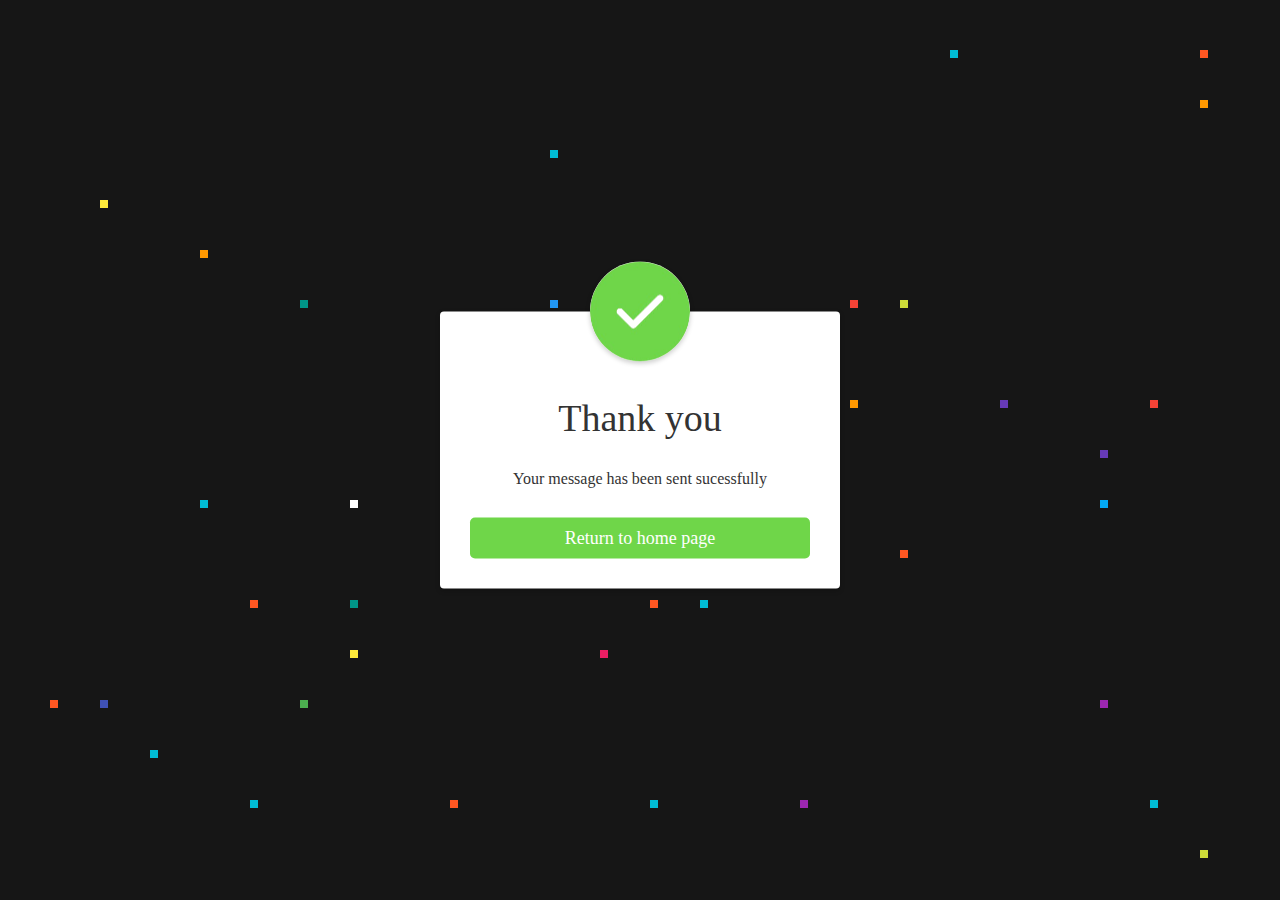
<file: thank_you.html>
<!DOCTYPE html>
<html lang="en">
<head>
    <meta charset="UTF-8">
    <meta name="viewport" content="width=device-width, initial-scale=1.0">
    <title>Thank You</title>

    <style>
        *{
            margin: 0;
            padding: 0;
            box-sizing: border-box;
            text-decoration: none;
        }
        body{
            height: 100vh;
            background: #161616;

        }
        .stars-01{
            content: "";
            position: absolute;
            width: 8px;
            height: 8px;
            box-shadow: 100px 200px #FFEB3B, 200px 250px #FF9800, 200px 500px #00BCD4, 300px 300px #009688,
              550px 150px #00BCD4, 550px 300px #2196F3, 350px 500px #FFF, 1750px 150px #00BCD4,
              1000px 400px #673AB7, 650px 450px #03A9F4, 1200px 50px #FF5722, 1100px 450px #673AB7,
              950px 50px #00BCD4, 1100px 500px #03A9F4, 850px 400px #FF9800, 850px 300px #F44336,
              1200px 100px #FF9800, 900px 300px #CDDC39, 1150px 400px #F44336, 1650px 900px #00BCD4,
              650px 600px #FF5722, 350px 600px #009688, 600px 650px #E91E63, 150px 750px #00BCD4,
              1750px 450px #FF5722, 250px 800px #00BCD4, 1800px 1150px #FF9800, 450px 1450px #FF5722,
              1150px 800px #00BCD4, 100px 700px #3F51B5, 350px 650px #FFEB3B, 250px 600px #FF5722,
              1850px 700px #CDDC39, 1650px 600px #FFEB3B, 450px 1050px #673AB7, 1550px 500px #F44336,
              150px 1400px #8BC34A, 800px 800px #9C27B0, 1250px 1950px #9C27B0, 100px 1700px #8BC34A,
              1150px 1350px #E91E63, 1700px 50px #FFF, 1750px 500px #F44336, 300px 1100px #CDDC39,
              350px 1650px #009688, 1700px 1200px #F44336, 450px 800px #FF5722, 2000px 500px #8BC34A,
              350px 1600px #F44336, 1350px 1350px #673AB7, 1100px 1750px #3F51B5, 150px 950px #FFEB3B,
              1600px 1700px #2196F3, 400px 1000px #FF9800, 650px 1050px #4CAF50, 2000px 1650px #00BCD4,
              1100px 700px #9C27B0, 1350px 600px #F44336, 600px 1900px #CDDC39, 1500px 600px #9E9E9E,
              20px 1350px #8BC34A, 850px 1800px #E91E63, 450px 1150px #2196F3, 50px 700px #FF5722,
              100px 1400px #F44336, 1000px 1700px #9C27B0, 250px 600px #FF5722, 1200px 850px #CDDC39,
              1750px 20px #673AB7, 100px 1550px #FFEB3B, 1200px 1650px #3F51B5, 1500px 700px #2196F3,
              1800px 600px #03A9F4, 650px 800px #00BCD4, 700px 600px #00BCD4, 1100px 1350px #F44336,
              900px 550px #FF5722, 1600px 800px #2196F3, 1000px 1100px #F44336, 1650px 1350px #FF5722,
              750px 1050px #FFC107, 1750px 800px #CDDC39, 600px 1650px #F44336, 150px 1550px #673AB7,
              250px 1800px #FFF, 1100px 1700px #FFC107, 800px 1500px #3F51B5, 1100px 1200px #FF5722,
              1450px 1600px #CDDC39, 150px 1400px #FFF, 1200px 1450px #03A9F4, 1800px 1050px #FFF,
              1250px 1300px #CDDC39, 1000px 1000px #4CAF50, 300px 700px #4CAF50, 100px 1250px #9C27B0,
              700px 1750px #00BCD4, 1950px 250px #FFF, 1550px 700px #F44336;
              animation: starsUp 10s linear infinite;
            }

            .stars-02{
            content: "";
            position: absolute;
            width: 6px;
            height: 6px;
            box-shadow: 100px 200px #FFEB3B, 200px 250px #FF9800, 200px 500px #00BCD4, 300px 300px #009688,
                        550px 150px #00BCD4, 550px 300px #2196F3, 350px 500px #FFF, 1750px 150px #00BCD4,
                        1000px 400px #673AB7, 650px 450px #03A9F4, 1200px 50px #FF5722, 1100px 450px #673AB7,
                        950px 50px #00BCD4, 1100px 500px #03A9F4, 850px 400px #FF9800, 850px 300px #F44336,
                        1200px 100px #FF9800, 900px 300px #CDDC39, 1150px 400px #F44336, 1650px 900px #00BCD4,
                        650px 600px #FF5722, 350px 600px #009688, 600px 650px #E91E63, 150px 750px #00BCD4,
                        1750px 450px #FF5722, 250px 800px #00BCD4, 1800px 1150px #FF9800, 450px 1450px #FF5722,
                        1150px 800px #00BCD4, 100px 700px #3F51B5, 350px 650px #FFEB3B, 250px 600px #FF5722,
                        1850px 700px #CDDC39, 1650px 600px #FFEB3B, 450px 1050px #673AB7, 1550px 500px #F44336,
                        150px 1400px #8BC34A, 800px 800px #9C27B0, 1250px 1950px #9C27B0, 100px 1700px #8BC34A,
                        1150px 1350px #E91E63, 1700px 50px #FFF, 1750px 500px #F44336, 300px 1100px #CDDC39,
                        350px 1650px #009688, 1700px 1200px #F44336, 450px 800px #FF5722, 2000px 500px #8BC34A,
                        350px 1600px #F44336, 1350px 1350px #673AB7, 1100px 1750px #3F51B5, 150px 950px #FFEB3B,
                        1600px 1700px #2196F3, 400px 1000px #FF9800, 650px 1050px #4CAF50, 2000px 1650px #00BCD4,
                        1100px 700px #9C27B0, 1350px 600px #F44336, 600px 1900px #CDDC39, 1500px 600px #9E9E9E,
                        20px 1350px #8BC34A, 850px 1800px #E91E63, 450px 1150px #2196F3, 50px 700px #FF5722,
                        100px 1400px #F44336, 1000px 1700px #9C27B0, 250px 600px #FF5722, 1200px 850px #CDDC39,
                        1750px 20px #673AB7, 100px 1550px #FFEB3B, 1200px 1650px #3F51B5, 1500px 700px #2196F3,
                        1800px 600px #03A9F4, 650px 800px #00BCD4, 700px 600px #00BCD4, 1100px 1350px #F44336,
                        900px 550px #FF5722, 1600px 800px #2196F3, 1000px 1100px #F44336, 1650px 1350px #FF5722,
                        750px 1050px #FFC107, 1750px 800px #CDDC39, 600px 1650px #F44336, 150px 1550px #673AB7,
                        250px 1800px #FFF, 1100px 1700px #FFC107, 800px 1500px #3F51B5, 1100px 1200px #FF5722,
                        1450px 1600px #CDDC39, 150px 1400px #FFF, 1200px 1450px #03A9F4, 1800px 1050px #FFF,
                        1250px 1300px #CDDC39, 1000px 1000px #4CAF50, 300px 700px #4CAF50, 100px 1250px #9C27B0,
                        700px 1750px #00BCD4, 1950px 250px #FFF, 1550px 700px #F44336;
                        animation: starsUp 30s linear infinite;
            }

            .stars-03{
            content: "";
            position: absolute;
            width: 6px;
            height: 6px;
            box-shadow: 100px 200px #FFEB3B, 200px 250px #FF9800, 200px 500px #00BCD4, 300px 300px #009688,
                        550px 150px #00BCD4, 550px 300px #2196F3, 350px 500px #FFF, 1750px 150px #00BCD4,
                        1000px 400px #673AB7, 650px 450px #03A9F4, 1200px 50px #FF5722, 1100px 450px #673AB7,
                        950px 50px #00BCD4, 1100px 500px #03A9F4, 850px 400px #FF9800, 850px 300px #F44336,
                        1200px 100px #FF9800, 900px 300px #CDDC39, 1150px 400px #F44336, 1650px 900px #00BCD4,
                        650px 600px #FF5722, 350px 600px #009688, 600px 650px #E91E63, 150px 750px #00BCD4,
                        1750px 450px #FF5722, 250px 800px #00BCD4, 1800px 1150px #FF9800, 450px 1450px #FF5722,
                        1150px 800px #00BCD4, 100px 700px #3F51B5, 350px 650px #FFEB3B, 250px 600px #FF5722,
                        1850px 700px #CDDC39, 1650px 600px #FFEB3B, 450px 1050px #673AB7, 1550px 500px #F44336,
                        150px 1400px #8BC34A, 800px 800px #9C27B0, 1250px 1950px #9C27B0, 100px 1700px #8BC34A,
                        1150px 1350px #E91E63, 1700px 50px #FFF, 1750px 500px #F44336, 300px 1100px #CDDC39,
                        350px 1650px #009688, 1700px 1200px #F44336, 450px 800px #FF5722, 2000px 500px #8BC34A,
                        350px 1600px #F44336, 1350px 1350px #673AB7, 1100px 1750px #3F51B5, 150px 950px #FFEB3B,
                        1600px 1700px #2196F3, 400px 1000px #FF9800, 650px 1050px #4CAF50, 2000px 1650px #00BCD4,
                        1100px 700px #9C27B0, 1350px 600px #F44336, 600px 1900px #CDDC39, 1500px 600px #9E9E9E,
                        20px 1350px #8BC34A, 850px 1800px #E91E63, 450px 1150px #2196F3, 50px 700px #FF5722,
                        100px 1400px #F44336, 1000px 1700px #9C27B0, 250px 600px #FF5722, 1200px 850px #CDDC39,
                        1750px 20px #673AB7, 100px 1550px #FFEB3B, 1200px 1650px #3F51B5, 1500px 700px #2196F3,
                        1800px 600px #03A9F4, 650px 800px #00BCD4, 700px 600px #00BCD4, 1100px 1350px #F44336,
                        900px 550px #FF5722, 1600px 800px #2196F3, 1000px 1100px #F44336, 1650px 1350px #FF5722,
                        750px 1050px #FFC107, 1750px 800px #CDDC39, 600px 1650px #F44336, 150px 1550px #673AB7,
                        250px 1800px #FFF, 1100px 1700px #FFC107, 800px 1500px #3F51B5, 1100px 1200px #FF5722,
                        1450px 1600px #CDDC39, 150px 1400px #FFF, 1200px 1450px #03A9F4, 1800px 1050px #FFF,
                        1250px 1300px #CDDC39, 1000px 1000px #4CAF50, 300px 700px #4CAF50, 100px 1250px #9C27B0,
                        700px 1750px #00BCD4, 1950px 250px #FFF, 1550px 700px #F44336;
                        animation: starsUp 50s linear infinite;
                    }

            .stars-04{
            content: "";
            position: absolute;
            width: 4px;
            height: 4px;
            box-shadow: 100px 200px #FFEB3B, 200px 250px #FF9800, 200px 500px #00BCD4, 300px 300px #009688,
                        550px 150px #00BCD4, 550px 300px #2196F3, 350px 500px #FFF, 1750px 150px #00BCD4,
                        1000px 400px #673AB7, 650px 450px #03A9F4, 1200px 50px #FF5722, 1100px 450px #673AB7,
                        950px 50px #00BCD4, 1100px 500px #03A9F4, 850px 400px #FF9800, 850px 300px #F44336,
                        1200px 100px #FF9800, 900px 300px #CDDC39, 1150px 400px #F44336, 1650px 900px #00BCD4,
                        650px 600px #FF5722, 350px 600px #009688, 600px 650px #E91E63, 150px 750px #00BCD4,
                        1750px 450px #FF5722, 250px 800px #00BCD4, 1800px 1150px #FF9800, 450px 1450px #FF5722,
                        1150px 800px #00BCD4, 100px 700px #3F51B5, 350px 650px #FFEB3B, 250px 600px #FF5722,
                        1850px 700px #CDDC39, 1650px 600px #FFEB3B, 450px 1050px #673AB7, 1550px 500px #F44336,
                        150px 1400px #8BC34A, 800px 800px #9C27B0, 1250px 1950px #9C27B0, 100px 1700px #8BC34A,
                        1150px 1350px #E91E63, 1900px 50px #FFF, 1750px 500px #F44336, 300px 1100px #CDDC39,
                        350px 1650px #009688, 1700px 1200px #F44336, 450px 800px #FF5722, 2000px 500px #8BC34A,
                        350px 1600px #F44336, 1350px 1350px #673AB7, 1100px 1750px #3F51B5, 150px 950px #FFEB3B,
                        1600px 1700px #2196F3, 400px 1000px #FF9800, 650px 1050px #4CAF50, 2000px 1650px #00BCD4,
                        1100px 700px #9C27B0, 1350px 600px #F44336, 600px 1900px #CDDC39, 1500px 600px #9E9E9E,
                        20px 1350px #8BC34A, 850px 1800px #E91E63, 450px 1150px #2196F3, 50px 700px #FF5722,
                        100px 1400px #F44336, 1000px 1700px #9C27B0, 250px 600px #FF5722, 1200px 850px #CDDC39,
                        1750px 20px #673AB7, 100px 1550px #FFEB3B, 1200px 1650px #3F51B5, 1500px 700px #2196F3,
                        1800px 600px #03A9F4, 650px 800px #00BCD4, 700px 600px #00BCD4, 1100px 1350px #F44336,
                        900px 550px #FF5722, 1600px 800px #2196F3, 1000px 1100px #F44336, 1650px 1350px #FF5722,
                        750px 1050px #FFC107, 1750px 800px #CDDC39, 600px 1650px #F44336, 150px 1550px #673AB7,
                        250px 1800px #FFF, 1100px 1700px #FFC107, 800px 1500px #3F51B5, 1100px 1200px #FF5722,
                        1450px 1600px #CDDC39, 150px 1400px #FFF, 1200px 1450px #03A9F4, 1800px 1050px #FFF,
                        1250px 1300px #CDDC39, 1000px 1000px #4CAF50, 300px 700px #4CAF50, 100px 1250px #9C27B0,
                        700px 1750px #00BCD4, 1950px 250px #FFF, 1550px 700px #F44336;
                        animation: starsUp 25s linear infinite;
            }

@keyframes starsUp{
  0%{
    transform: translateY(500px);
  }
  100%{
    transform: translateY(-2000px);
  }
}
        .thank-you-container{
            width: 400px;
            background: #fff;
            border-radius: 4px;
            position: absolute;
            top: 50%;
            left: 50%;
            transform: translate(-50%, -50%);
            text-align: center;
            padding: 0 30px 30px;
            color: #333;
             box-shadow: 0 2px 5px rgba(0, 0, 0, .2);
        }
        .thank-you-container img{
            width: 100px;
            margin-top: -50px;
            border-radius: 50%;
            box-shadow: 0 2px 5px rgba(0, 0, 0, .2);
            background: #fff;

        }
        .thank-you-container h2{
            font-size: 38px;
            font-weight: 500;
            margin: 30px 0 10px;
        }
        .thank-you-container p{
            margin: 30px 0;
            font-size: 16px;
        }
        .thank-you-container a{
            display: flex;
            flex-wrap: wrap;
            justify-content: center;
            width: 100%;
            padding: 10px ;
            background: #6fd649;
            color: #fff;
            outline: none;
            font-size: 18px;
            border-radius: 5px;
           
            
        }
        @media (max-width: 900px) {
        .thank-you-container{
            width: 90%;
            max-width: 400px;
        }
        .thank-you-container h2 {
            font-size: 1.5rem;
        }

        .thank-you-container p {
            font-size: 0.9rem;
        }
       
    }
    </style>
</head>
<body>
    <div>
        <div class="stars-01"></div>
        <div class="stars-02"></div>
        <div class="stars-03"></div>
        <div class="stars-04"></div>
    </div>
    <div class="thank-you-container">
        <img src="image/404-tick.png" alt="">
        <h2>Thank you</h2>
        <p>Your message has been sent sucessfully</p>
        <a href="index.html">Return to home page</a>
    </div>
</body>
</html>
</file>
